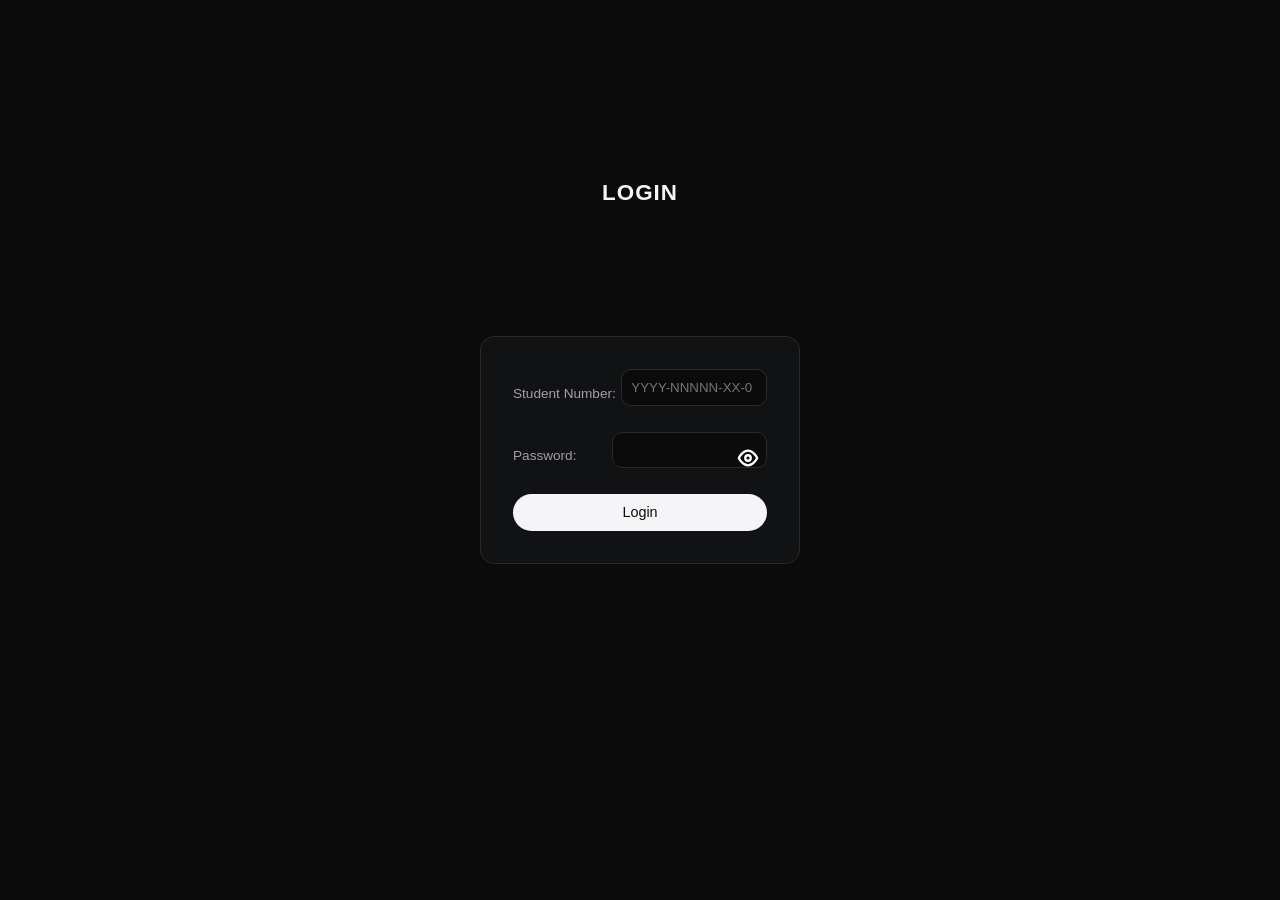
<file: index.html>
<!DOCTYPE html>
<html lang="en">
<head>
    <meta charset="UTF-8">
    <meta name="viewport" content="width=device-width, initial-scale=1.0">
    <link rel="stylesheet" href="index.css">
    <title>Survey System</title>
</head>
<body>
    <h1>LOGIN</h1>
    <form action="main.html" method="get">

        <div class="form-group">
            <label for="studentNum">Student Number:</label>
            <div>
                <input type="text" id="studentNum" name="studentNum" required placeholder="YYYY-NNNNN-XX-0" maxlength="16" pattern="^\d{4}-\d{5}-[A-Z]{2}-\d$" title="Format: YYYY-NNNNN-XX-0 . Example: 2024-09159-MN-0" autocomplete="off">
                <br>
               
            </div>
        </div>
<!--pinalitan ko yung emoji ng svg para mas maganda-->
        <div class="form-group">
            <label for="password">Password:</label>
            <div style="position: relative; display: inline-flex; align-items: center;">
                <input type="password" id="password" name="password" required minlength="8" style="padding-right: 40px;" maxlength="30" pattern="(?=.*\d)(?=.*[!@#$%^&*]).{8,}" title="Min 8 char, at least 1 number and 1 special character (!@#$%^&*)">
                <span id="togglePassword" style="position: absolute; right: 8px; top: 50%; transform: translateY(-50%); cursor: pointer; display: flex; align-items: center; justify-content: center; width: 22px; height: 22px;">
                 
                   <svg id="iconEyeOpen" xmlns="http://www.w3.org/2000/svg" viewBox="0 0 24 24" fill="none" stroke="white" stroke-width="2.5" stroke-linecap="round" stroke-linejoin="round">
                        <path d="M2 12c0 0 4-8 10-8s10 8 10 8-4 8-10 8-10-8-10-8z"/>
                        <circle cx="12" cy="12" r="3"/>
                        </svg>

                   <svg id="iconEyeHidden" style="display: none;" xmlns="http://www.w3.org/2000/svg" viewBox="0 0 24 24" fill="none" stroke="white" stroke-width="2.5" stroke-linecap="round" stroke-linejoin="round">
                         <path d="M17.94 17.94A10.07 10.07 0 0 1 12 20c-6 0-10-8-10-8a18.45 18.45 0 0 1 5.06-5.94"/>
                         <path d="M9.9 4.24A9.12 9.12 0 0 1 12 4c6 0 10 8 10 8a18.5 18.5 0 0 1-2.16 3.19"/>
                         <path d="M14.12 14.12a3 3 0 1 1-4.24-4.24"/>
                         <line x1="2" y1="2" x2="22" y2="22"/>
                    </svg>

                </span>
            </div>
        </div>

        <input type="submit" value="Login">
    </form>

    <script>
        const togglePassword = document.querySelector('#togglePassword');
        const passwordInput = document.querySelector('#password');
        const iconEyeOpen = document.getElementById('iconEyeOpen');
        const iconEyeHidden = document.getElementById('iconEyeHidden');

        togglePassword.addEventListener('click', function () {
            const type = passwordInput.getAttribute('type') === 'password' ? 'text' : 'password';
            passwordInput.setAttribute('type', type);

            if (type === 'password') {
                // password hidden → show open eye
                iconEyeOpen.style.display = 'block';
                iconEyeHidden.style.display = 'none';
            } else {
                // password visible → show crossed eye
                iconEyeOpen.style.display = 'none';
                iconEyeHidden.style.display = 'block';
            }
        });

        const studentNumInput = document.getElementById('studentNum');

        studentNumInput.addEventListener('input', function () {
            const cursor = this.selectionStart;
            const prevLen = this.value.length;

            let raw = this.value.replace(/[^0-9A-Za-z]/g, '').toUpperCase();
            raw = raw.substring(0, 12);

            let fmt = '';
            if (raw.length > 0)  fmt  = raw.substring(0, 4);
            if (raw.length > 4)  fmt += '-' + raw.substring(4, 9);
            if (raw.length > 9)  fmt += '-' + raw.substring(9, 11);
            if (raw.length > 11) fmt += '-' + raw.substring(11, 12);

            this.value = fmt;

            const diff = fmt.length - prevLen;
            const newCursor = Math.max(0, cursor + diff);
            this.setSelectionRange(newCursor, newCursor);
        });
    </script>
</body>
</html>
</file>
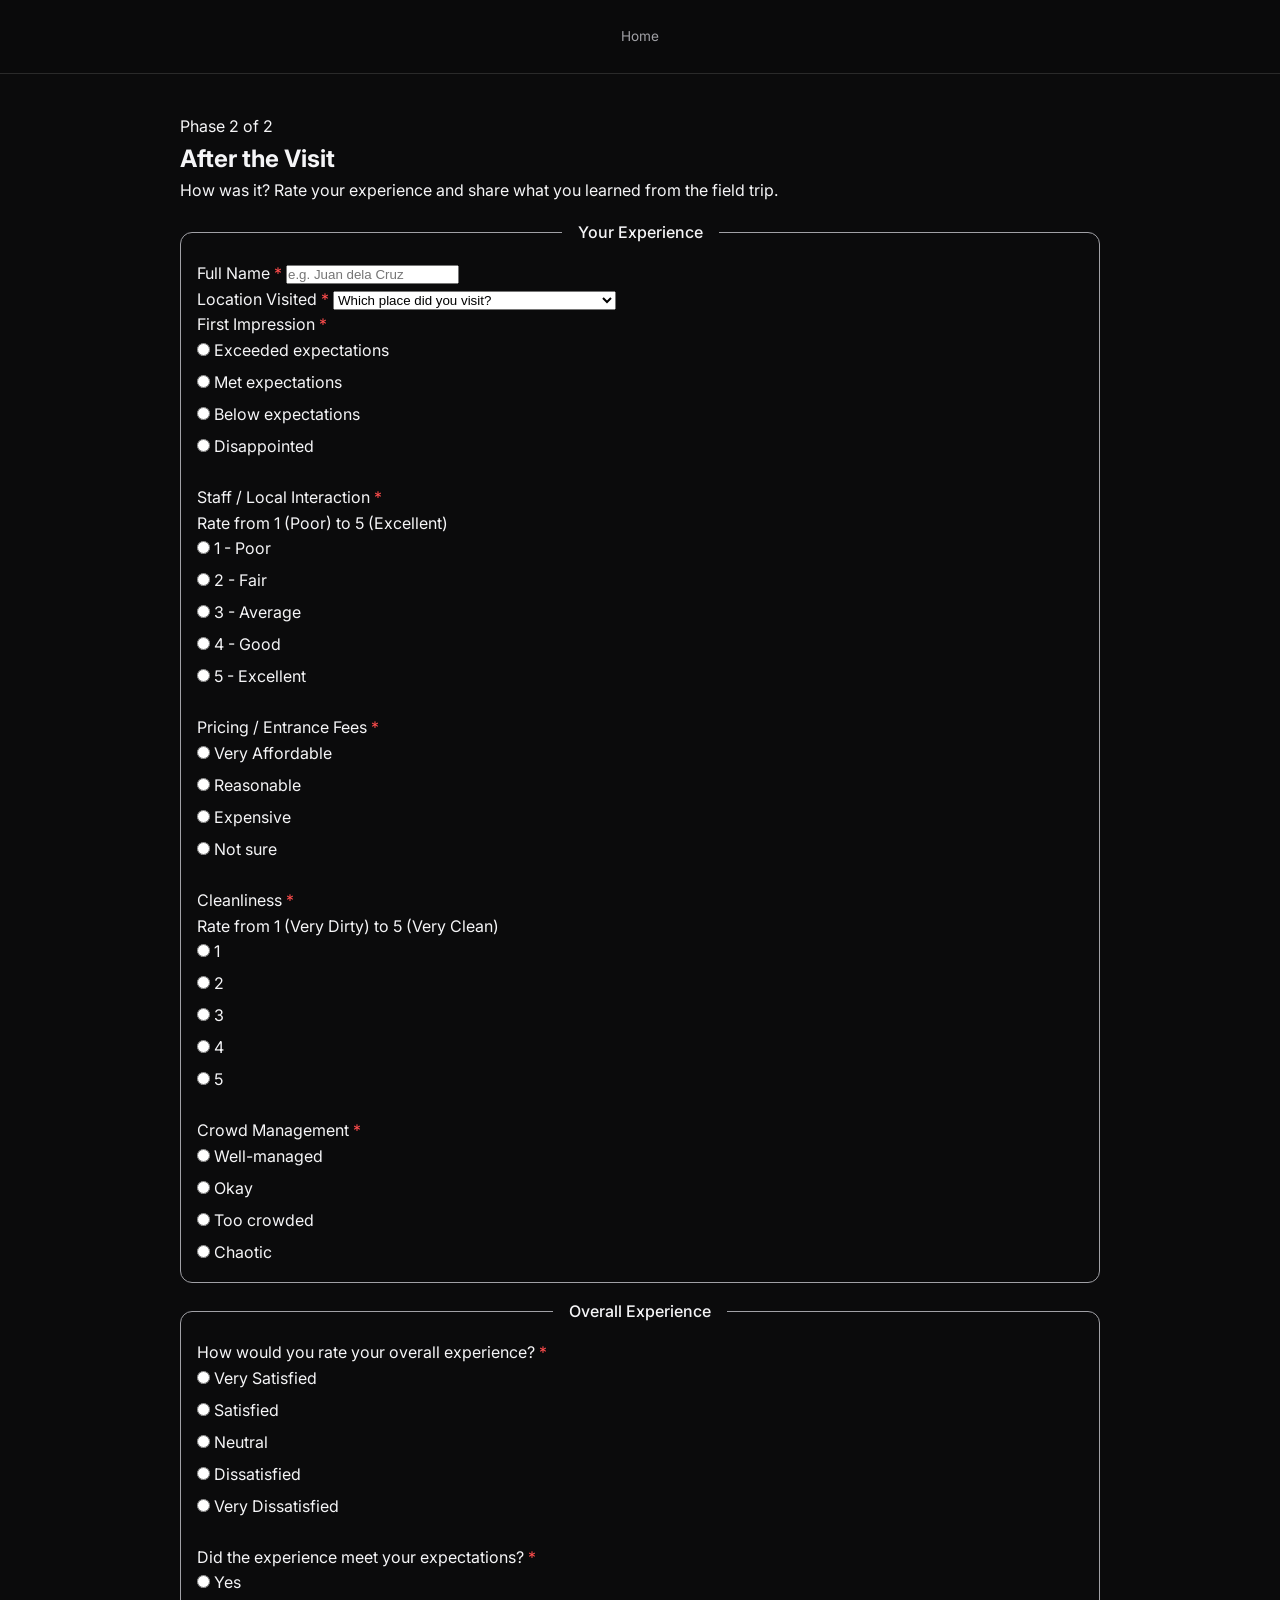
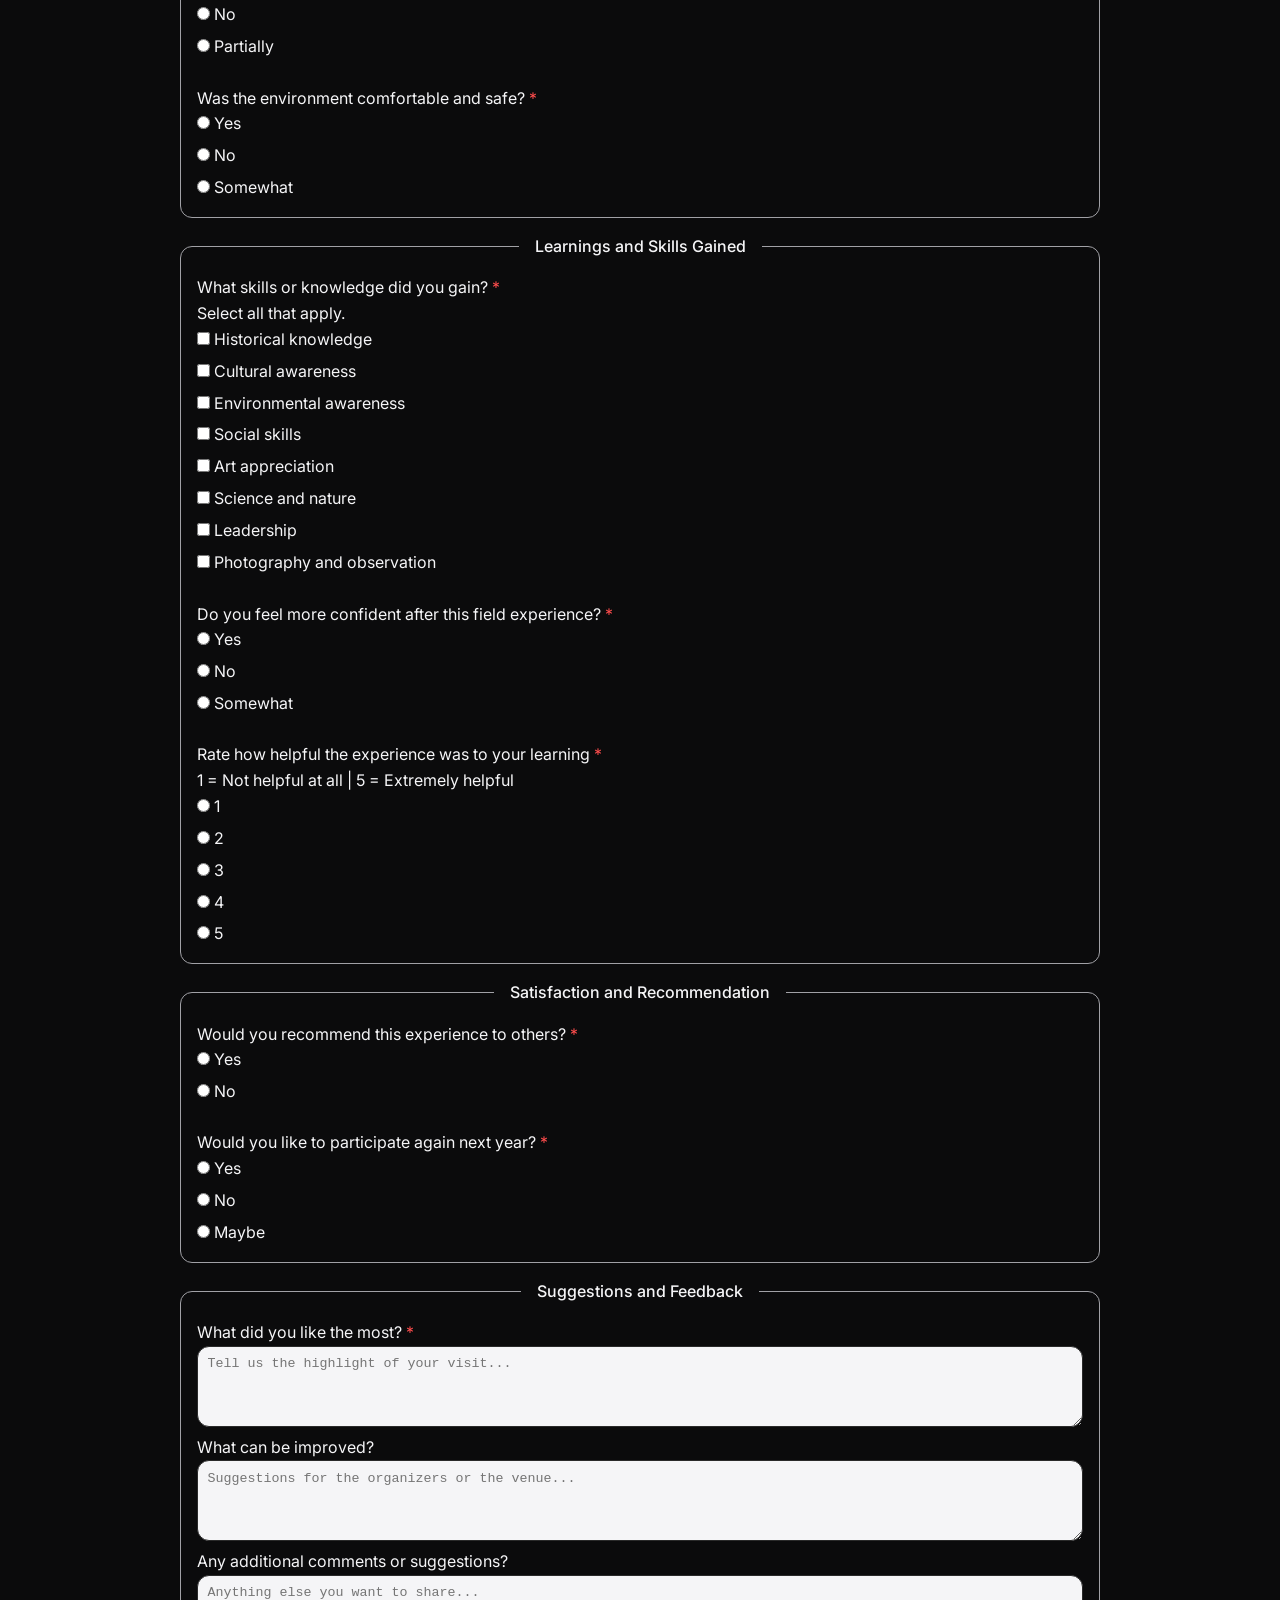
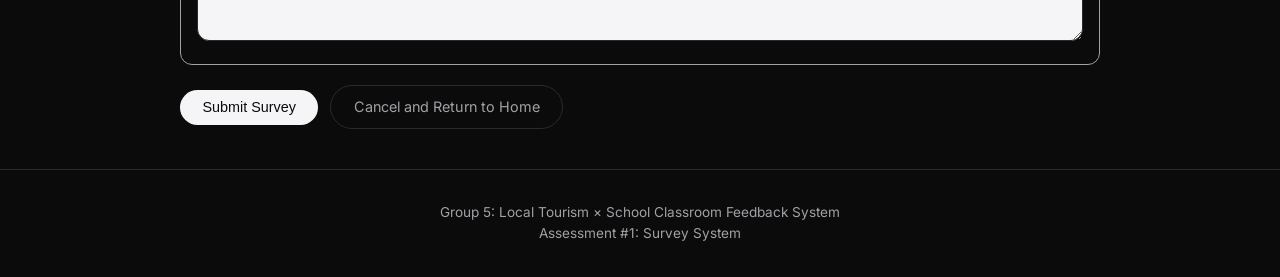
<file: after.html>
<!DOCTYPE html>
<html lang="en">
<head>
  <meta charset="UTF-8" />
  <meta name="viewport" content="width=device-width, initial-scale=1.0"/>
  <title>After Survey</title>
  <link rel="stylesheet" href="forms.css" />
</head>
<body>

  <header>
    <nav>
      <a href="main.html">Home</a>
    </nav>
  </header>

  <main>

    <section id="survey-header">
      <p class="phase-label">Phase 2 of 2</p>
      <h1>After the Visit</h1>
      <p>How was it? Rate your experience and share what you learned from the field trip.</p>
    </section>

    <section id="after-survey">

      <form action="completionfeedback.html" method="get" id="after-form">

   
        <fieldset>
          <legend>Your Experience</legend>

          <div class="form-group">
            <label for="name">Full Name <span class="required">*</span></label>
            <input type="text" id="name" name="name" placeholder="e.g. Juan dela Cruz" required minlength="10" maxlength="50" pattern="[a-zA-Z0-9 ]+" title="Only letters and numbers allowed, 10-50 characters"/> <br>
            
            <label for="visited-loc">Location Visited <span class="required">*</span></label>
            <select id="visited-loc" name="visited_location" required>
              <option value="" disabled selected>Which place did you visit?</option>
              <option value="Fort Santiago">Fort Santiago</option>
              <option value="Intramuros">Intramuros</option>
              <option value="Arroceros Forest Park">Arroceros Forest Park</option>
              <option value="Rizal Park">Rizal Park</option>
              <option value="National Museum of Natural History">National Museum of Natural History</option>
              <option value="National Museum of Anthropology">National Museum of Anthropology</option>
              <option value="National Museum of Fine Arts">National Museum of Fine Arts</option>
              <option value="Enchanted Kingdom">Enchanted Kingdom</option>
              <option value="Star City">Star City</option>
              <option value="Manila Ocean Park">Manila Ocean Park</option>
              <option value="DNA Museum">Digital National Art Museum (DNA Museum)</option>
              <option value="Baluarte de San Diego">Baluarte de San Diego</option>
              <option value="Multiple locations">Multiple locations</option>
            </select>
          </div>

          <div class="form-group">
            <label>First Impression <span class="required">*</span></label>
            <div class="radio-group">
              <label>
                <input type="radio" name="first_impression" value="Exceeded expectations" required />
                Exceeded expectations
              </label>
              <label>
                <input type="radio" name="first_impression" value="Met expectations" />
                Met expectations
              </label>
              <label>
                <input type="radio" name="first_impression" value="Below expectations" />
                Below expectations
              </label>
              <label>
                <input type="radio" name="first_impression" value="Disappointed" />
                Disappointed
              </label>
            </div>
          </div> <br>

          <div class="form-group">
            <label>Staff / Local Interaction <span class="required">*</span></label>
            <p class="hint">Rate from 1 (Poor) to 5 (Excellent)</p>
            <div class="radio-group radio-inline">
              <label><input type="radio" name="staff_rating" value="1" required /> 1 - Poor</label>
              <label><input type="radio" name="staff_rating" value="2" /> 2 - Fair</label>
              <label><input type="radio" name="staff_rating" value="3" /> 3 - Average</label>
              <label><input type="radio" name="staff_rating" value="4" /> 4 - Good</label>
              <label><input type="radio" name="staff_rating" value="5" /> 5 - Excellent</label>
            </div>
          </div> <br>

          <div class="form-group">
            <label>Pricing / Entrance Fees <span class="required">*</span></label>
            <div class="radio-group">
              <label>
                <input type="radio" name="pricing" value="Very Affordable" required />
                Very Affordable
              </label>
              <label>
                <input type="radio" name="pricing" value="Reasonable" />
                Reasonable
              </label>
              <label>
                <input type="radio" name="pricing" value="Expensive" />
                Expensive
              </label>
              <label>
                <input type="radio" name="pricing" value="Not sure" />
                Not sure
              </label>
            </div>
          </div> <br>

          <div class="form-group">
            <label>Cleanliness <span class="required">*</span></label>
            <p class="hint">Rate from 1 (Very Dirty) to 5 (Very Clean)</p>
            <div class="radio-group radio-inline">
              <label><input type="radio" name="cleanliness" value="1" required /> 1</label>
              <label><input type="radio" name="cleanliness" value="2" /> 2</label>
              <label><input type="radio" name="cleanliness" value="3" /> 3</label>
              <label><input type="radio" name="cleanliness" value="4" /> 4</label>
              <label><input type="radio" name="cleanliness" value="5" /> 5</label>
            </div>
          </div> <br>

          <div class="form-group">
            <label>Crowd Management <span class="required">*</span></label>
            <div class="radio-group">
              <label>
                <input type="radio" name="crowd" value="Well-managed" required />
                Well-managed
              </label>
              <label>
                <input type="radio" name="crowd" value="Okay" />
                Okay
              </label>
              <label>
                <input type="radio" name="crowd" value="Too crowded" />
                Too crowded
              </label>
              <label>
                <input type="radio" name="crowd" value="Chaotic" />
                Chaotic
              </label>
            </div>
          </div>

        </fieldset>


        <fieldset>
          <legend>Overall Experience</legend>

          <div class="form-group">
            <label>How would you rate your overall experience? <span class="required">*</span></label>
            <div class="radio-group">
              <label>
                <input type="radio" name="overall_rating" value="Very Satisfied" required />
                Very Satisfied
              </label>
              <label>
                <input type="radio" name="overall_rating" value="Satisfied" />
                Satisfied
              </label>
              <label>
                <input type="radio" name="overall_rating" value="Neutral" />
                Neutral
              </label>
              <label>
                <input type="radio" name="overall_rating" value="Dissatisfied" />
                Dissatisfied
              </label>
              <label>
                <input type="radio" name="overall_rating" value="Very Dissatisfied" />
                Very Dissatisfied
              </label>
            </div>
          </div> <br>

          <div class="form-group">
            <label>Did the experience meet your expectations? <span class="required">*</span></label>
            <div class="radio-group">
              <label>
                <input type="radio" name="met_expectations" value="Yes" required />
                Yes
              </label>
              <label>
                <input type="radio" name="met_expectations" value="No" />
                No
              </label>
              <label>
                <input type="radio" name="met_expectations" value="Partially" />
                Partially
              </label>
            </div>
          </div> <br>

          <div class="form-group">
            <label>Was the environment comfortable and safe? <span class="required">*</span></label>
            <div class="radio-group">
              <label>
                <input type="radio" name="environment_safe" value="Yes" required />
                Yes
              </label>
              <label>
                <input type="radio" name="environment_safe" value="No" />
                No
              </label>
              <label>
                <input type="radio" name="environment_safe" value="Somewhat" />
                Somewhat
              </label>
            </div>
          </div>

        </fieldset>

     
        <fieldset>
          <legend>Learnings and Skills Gained</legend>

          <div class="form-group">
            <label>What skills or knowledge did you gain? <span class="required">*</span></label>
            <p class="hint">Select all that apply.</p>
            <div class="checkbox-group">
              <label>
                <input type="checkbox" name="skills_gained" value="Historical knowledge" />
                Historical knowledge
              </label>
              <label>
                <input type="checkbox" name="skills_gained" value="Cultural awareness" />
                Cultural awareness
              </label>
              <label>
                <input type="checkbox" name="skills_gained" value="Environmental awareness" />
                Environmental awareness
              </label>
              <label>
                <input type="checkbox" name="skills_gained" value="Social skills" />
                Social skills
              </label>
              <label>
                <input type="checkbox" name="skills_gained" value="Art appreciation" />
                Art appreciation
              </label>
              <label>
                <input type="checkbox" name="skills_gained" value="Science and nature" />
                Science and nature
              </label>
              <label>
                <input type="checkbox" name="skills_gained" value="Leadership" />
                Leadership
              </label>
              <label>
                <input type="checkbox" name="skills_gained" value="Photography and observation" />
                Photography and observation
              </label>
            </div>
          </div> <br>

          <div class="form-group">
            <label>Do you feel more confident after this field experience? <span class="required">*</span></label>
            <div class="radio-group">
              <label>
                <input type="radio" name="more_confident" value="Yes" required />
                Yes
              </label>
              <label>
                <input type="radio" name="more_confident" value="No" />
                No
              </label>
              <label>
                <input type="radio" name="more_confident" value="Somewhat" />
                Somewhat
              </label>
            </div>
          </div> <br>

          <div class="form-group">
            <label>Rate how helpful the experience was to your learning <span class="required">*</span></label>
            <p class="hint">1 = Not helpful at all | 5 = Extremely helpful</p>
            <div class="radio-group radio-inline">
              <label><input type="radio" name="helpfulness" value="1" required /> 1</label>
              <label><input type="radio" name="helpfulness" value="2" /> 2</label>
              <label><input type="radio" name="helpfulness" value="3" /> 3</label>
              <label><input type="radio" name="helpfulness" value="4" /> 4</label>
              <label><input type="radio" name="helpfulness" value="5" /> 5</label>
            </div>
          </div>

        </fieldset>

    
        <fieldset>
          <legend>Satisfaction and Recommendation</legend>

          <div class="form-group">
            <label>Would you recommend this experience to others? <span class="required">*</span></label>
            <div class="radio-group">
              <label>
                <input type="radio" name="recommend" value="Yes" required />
                Yes
              </label>
              <label>
                <input type="radio" name="recommend" value="No" />
                No
              </label>
            </div>
          </div> <br>

          <div class="form-group">
            <label>Would you like to participate again next year? <span class="required">*</span></label>
            <div class="radio-group">
              <label>
                <input type="radio" name="participate_again" value="Yes" required />
                Yes
              </label>
              <label>
                <input type="radio" name="participate_again" value="No" />
                No
              </label>
              <label>
                <input type="radio" name="participate_again" value="Maybe" />
                Maybe
              </label>
            </div>
          </div>

        </fieldset>

        <fieldset>
          <legend>Suggestions and Feedback</legend>

          <div class="form-group">
            <label for="liked-most">What did you like the most? <span class="required">*</span></label>
            <textarea id="liked-most" name="liked_most" rows="4" placeholder="Tell us the highlight of your visit..." required></textarea>
          </div>

          <div class="form-group">
            <label for="improvements">What can be improved?</label>
            <textarea id="improvements" name="improvements" rows="4" placeholder="Suggestions for the organizers or the venue..."></textarea>
          </div>

          <div class="form-group">
            <label for="additional-comments">Any additional comments or suggestions?</label>
            <textarea id="additional-comments" name="additional_comments" rows="3" placeholder="Anything else you want to share..."></textarea>
          </div>

        </fieldset>


        <div class="form-actions">
          <button type="submit">Submit Survey</button>
         <a href="main.html">Cancel and Return to Home</a>
        </div>

      </form>

    </section>
  </main>

  <footer>
    <p>Group 5: Local Tourism &times; School Classroom Feedback System</p>
    <p>Assessment #1: Survey System</p>
  </footer>

</body>
</html>
</file>
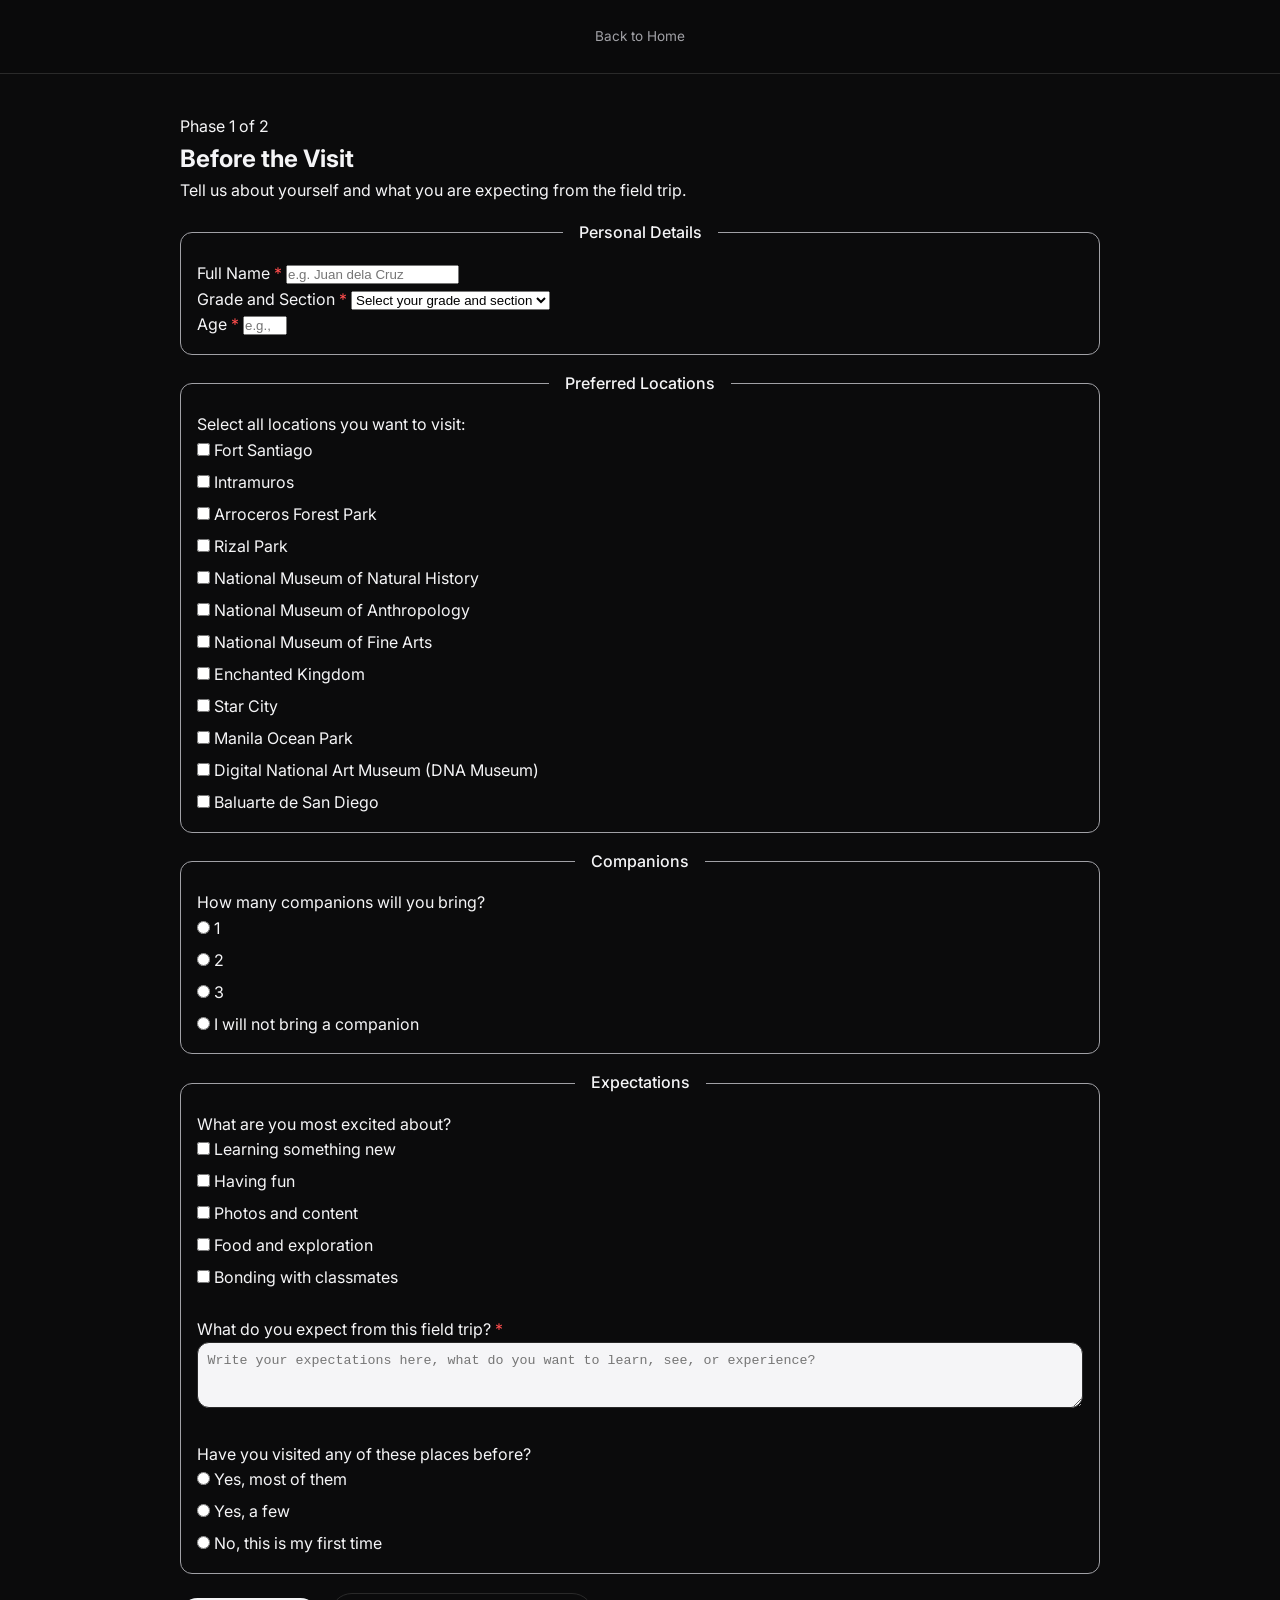
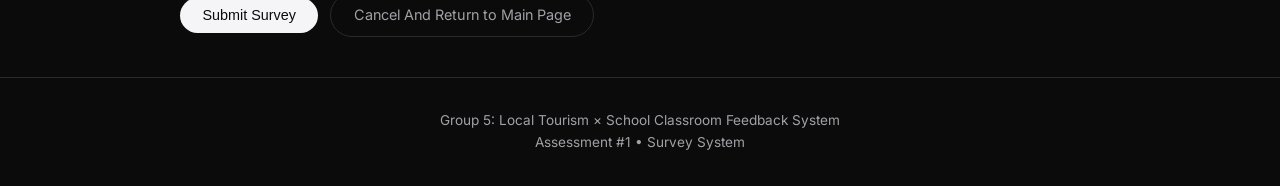
<file: before.html>
<!DOCTYPE html>
<html lang="en">
<head>
  <meta charset="UTF-8" />
  <meta name="viewport" content="width=device-width, initial-scale=1.0"/>
  <title>Before Survey</title>
  <link rel="stylesheet" href="forms.css" />
</head>
<body>

  <header>
    <nav>
      <a href="main.html">Back to Home</a>
    </nav>
  </header>

  <main>

    <section id="survey-header">
      <p class="phase-label">Phase 1 of 2</p>
      <h1>Before the Visit</h1>
      <p>Tell us about yourself and what you are expecting from the field trip.</p>
    </section>

    <section id="before-survey">

      <form action="completionfeedback.html" method="get" id="before-form">

        <fieldset>
          <legend>Personal Details</legend>

          <div class="form-group">
            <label for="name">Full Name <span class="required">*</span></label>
            <input type="text" id="name" name="name" placeholder="e.g. Juan dela Cruz" required />
          </div>

          <div class="form-group">
            <label for="grade">Grade and Section <span class="required">*</span></label>
            <select id="grade" name="grade" required>
              <option value="" disabled selected>Select your grade and section</option>
              <optgroup label="Junior High School">
                <option value="Grade 7">Grade 7</option>
                <option value="Grade 8">Grade 8</option>                
                <option value="Grade 9">Grade 9</option>         
                <option value="Grade 10">Grade 10</option>
                
              </optgroup>
              <optgroup label="Senior High School">
                <option value="Grade 11-STEM">Grade 11 - STEM</option>
                <option value="Grade 11-ABM">Grade 11 - ABM</option>
                <option value="Grade 11-HUMSS">Grade 11 - HUMSS</option>
                <option value="Grade 11-ICT">Grade 11 - ICT</option>
                <option value="Grade 11-GAS">Grade 11 - GAS</option>
                <option value="Grade 12-STEM">Grade 12 - STEM</option>
                <option value="Grade 12-ABM">Grade 12 - ABM</option>
                <option value="Grade 12-HUMSS">Grade 12 - HUMSS</option>
                <option value="Grade 12-ICT">Grade 12 - ICT</option>
                <option value="Grade 12-GAS">Grade 12 - GAS</option>
              </optgroup>
              <optgroup label="College">
                <option value="College-1st-DIT">DIT 1-1</option>
                <option value="College-1st-DIT">DIT 1-2</option>
                <option value="College-1st-DIT">DIT 1-3</option>
                <option value="College-1st-DIT">DIT 1-4</option>
                <option value="College-2nd-DIT">DIT 2-1</option>
                <option value="College-2nd-DIT">DIT 2-2</option>
                <option value="College-2nd-DIT">DIT 2-3</option>
                <option value="College-2nd-DIT">DIT 2-4</option>
                <option value="College-3rd-DIT">DIT 3-1</option>
                <option value="College-3rd-DIT">DIT 3-2</option>
                <option value="College-3rd-DIT">DIT 3-3</option>
                <option value="College-3rd-DIT">DIT 3-4</option>
              </optgroup>
            </select>
          </div>

          <div class="form-group">
            <label for="age">Age <span class="required">*</span></label>
            <input type="number" id="age" name="age" min="13" max="30" required placeholder="e.g.,18"/>
          </div>

        </fieldset>

     
        <fieldset>
          <legend>Preferred Locations</legend>
          <p>Select all locations you want to visit:</p>

          <div class="checkbox-group">
            <label>
              <input type="checkbox" name="location" value="Fort Santiago" />
              Fort Santiago
            </label>
            <label>
              <input type="checkbox" name="location" value="Intramuros" />
              Intramuros
            </label>
            <label>
              <input type="checkbox" name="location" value="Arroceros Forest Park" />
              Arroceros Forest Park
            </label>
            <label>
              <input type="checkbox" name="location" value="Rizal Park" />
              Rizal Park
            </label>
            <label>
              <input type="checkbox" name="location" value="National Museum of Natural History" />
              National Museum of Natural History
            </label>
            <label>
              <input type="checkbox" name="location" value="National Museum of Anthropology" />
              National Museum of Anthropology
            </label>
            <label>
              <input type="checkbox" name="location" value="National Museum of Fine Arts" />
              National Museum of Fine Arts
            </label>
            <label>
              <input type="checkbox" name="location" value="Enchanted Kingdom" />
              Enchanted Kingdom
            </label>
            <label>
              <input type="checkbox" name="location" value="Star City" />
              Star City
            </label>
            <label>
              <input type="checkbox" name="location" value="Manila Ocean Park" />
              Manila Ocean Park
            </label>
            <label>
              <input type="checkbox" name="location" value="DNA Museum" />
              Digital National Art Museum (DNA Museum)
            </label>
            <label>
              <input type="checkbox" name="location" value="Baluarte de San Diego" />
              Baluarte de San Diego
            </label>
          </div>

        </fieldset>

    
        <fieldset>
          <legend>Companions</legend>
          <p>How many companions will you bring?</p>

          <div class="radio-group">
            <label>
              <input type="radio" name="companion" value="Friends" /> 1 
            </label>
            <label>
              <input type="radio" name="companion" value="Family" /> 2 
            </label>
            <label>
              <input type="radio" name="companion" value="School Group" /> 3 
            </label>
            <label>
              <input type="radio" name="companion" value="Teachers" /> I will not bring a companion 
            </label>
          </div>

        </fieldset>

   
        <fieldset>
          <legend>Expectations</legend>

          <div class="form-group">
            <label>What are you most excited about? </label>
            <div class="checkbox-group">
              <label>
                <input type="checkbox" name="excitement" value="Learning something new"/>
                Learning something new
              </label>
              <label>
                <input type="checkbox" name="excitement" value="Having fun" />
                Having fun
              </label>
              <label>
                <input type="checkbox" name="excitement" value="Photos and content" />
                Photos and content
              </label>
              <label>
                <input type="checkbox" name="excitement" value="Food and exploration" />
                Food and exploration
              </label>
              <label>
                <input type="checkbox" name="excitement" value="Bonding with classmates" />
                Bonding with classmates
              </label>
            </div>
          </div> <br>

          <div class="form-group">
            <label for="expectations">What do you expect from this field trip? <span class="required">*</span></label>
            <textarea id="expectations" name="expectations" rows="3" placeholder="Write your expectations here, what do you want to learn, see, or experience?" required></textarea>
          </div> <br>

          <div class="form-group">
            <label>Have you visited any of these places before?</label>
            <div class="radio-group">
              <label>
                <input type="radio" name="prior_visit" value="Yes, most of them" />
                Yes, most of them
              </label>
              <label>
                <input type="radio" name="prior_visit" value="Yes, a few" />
                Yes, a few
              </label>
              <label>
                <input type="radio" name="prior_visit" value="No, first time" />
                No, this is my first time
              </label>
            </div>
          </div>

        </fieldset>

        <div class="form-actions">
          <button type="submit">Submit Survey</button>
          <a href="main.html">Cancel And Return to Main Page</a>
        </div>

      </form>

    </section>

  </main>

  <footer>
    <p>Group 5: Local Tourism &times; School Classroom Feedback System</p>
    <p>Assessment #1 &bull; Survey System </p>
  </footer>


</body>
</html>
</file>
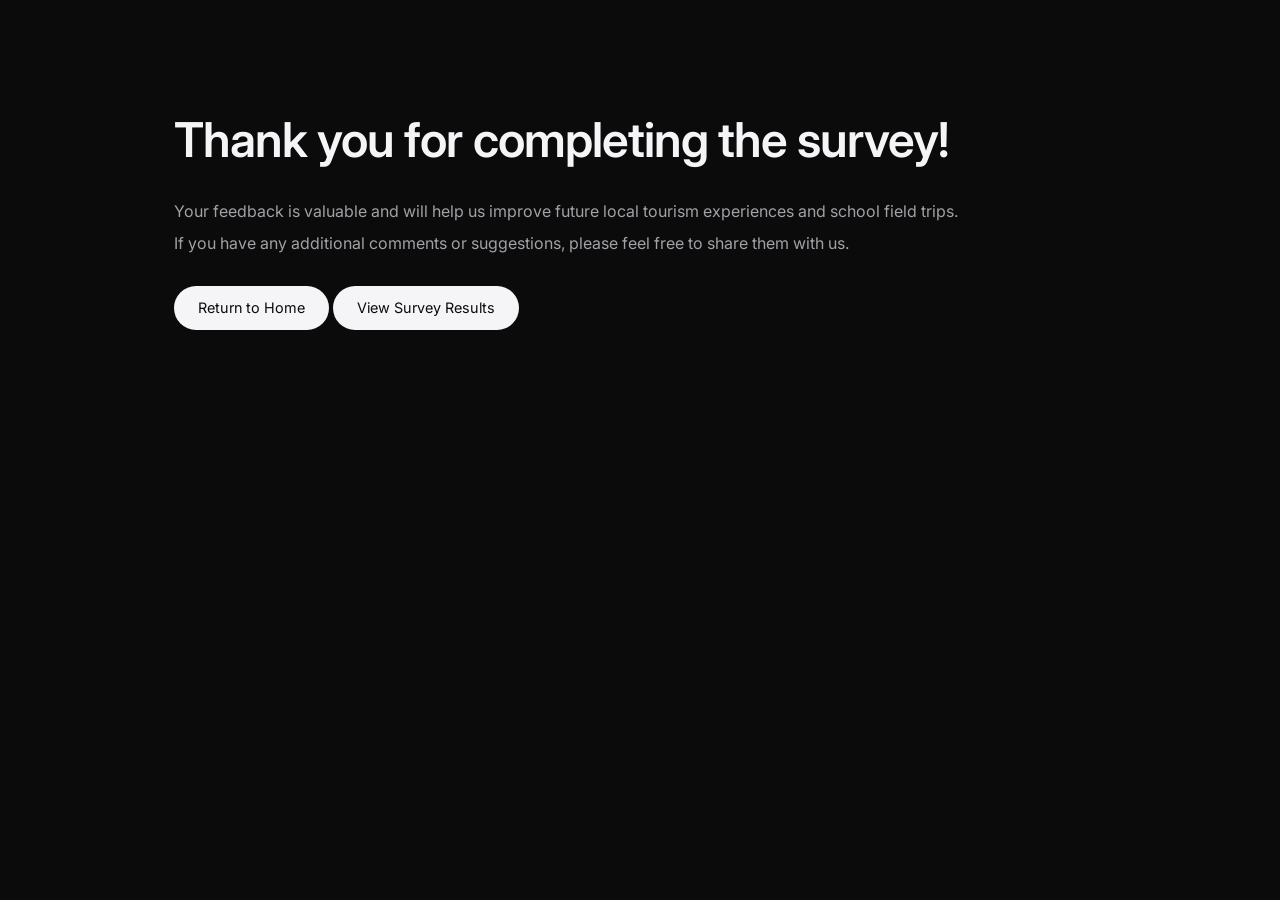
<file: completionfeedback.html>
<!DOCTYPE html>
<html lang="en">
<head>
  <meta charset="UTF-8" />
  <meta name="viewport" content="width=device-width, initial-scale=1.0"/>
  <title>Survey Completion Feedback</title>
  <link rel="stylesheet" href="styles.css" />
</head>
<script>

(function () {

  const params =
    new URLSearchParams(window.location.search);

  const isBefore =
    params.has('grade');

  const isAfter =
    params.has('visited_location');

  if (!isBefore && !isAfter) return;

  function paramsToObject(params) {

    const obj = {};

    for (const key of params.keys()) {

      const values = params.getAll(key);

      obj[key] =
        values.length > 1
          ? values.join(', ')
          : values[0];
    }

    return obj;
  }

  const submission = {

    type:
      isBefore
        ? 'before'
        : 'after',

    timestamp:
      new Date().toLocaleString('en-PH'),

    answers:
      paramsToObject(params)
  };

  const existing =
    JSON.parse(
      localStorage.getItem('surveySubmissions')
    ) || [];

  existing.push(submission);

  localStorage.setItem(
    'surveySubmissions',
    JSON.stringify(existing)
  );

})();
    
</script>
<body>  
    

  <main>

    <section id="completion-feedback">
      <h1>Thank you for completing the survey!</h1>
      <p>Your feedback is valuable and will help us improve future local tourism experiences and school field trips.</p>
      <p>If you have any additional comments or suggestions, please feel free to share them with us.</p> <br>
      <a href="main.html" class="btn">Return to Home</a>

      <a href="results.html" class="btn" target="_blank"> View Survey Results </a>
    </section>

    

  </main>
</html>
</file>
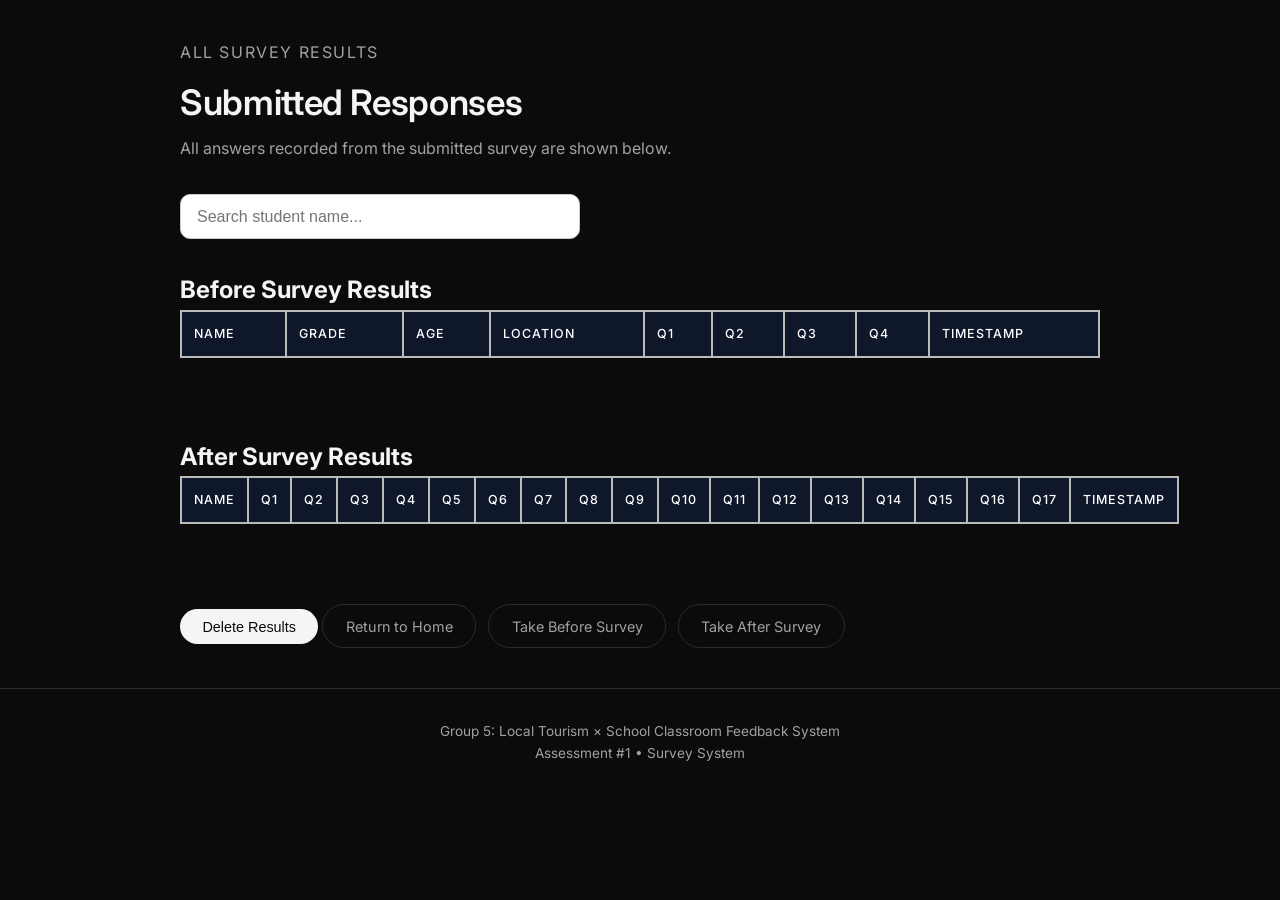
<file: results.html>
<!DOCTYPE html>
<html lang="en">
<head>
    <meta charset="UTF-8">
    <meta name="viewport" content="width=device-width, initial-scale=1.0">
    <title> Survey Results </title>
    <link rel="stylesheet" href="forms.css" />
    <link rel="stylesheet" href="results.css" />
</head>
<body>
    <main>

        <section id="survey-header">
        <p class="phase-label" id="survey-type-label">Survey Results</p>
        <h1>Submitted Responses</h1>
        <p>All answers recorded from the submitted survey are shown below.</p>
        </section>

        <div id="results-container"> </div>

        <div class="form-actions" style="margin-top: 2rem;">
            <button class="del" id="del"> Delete Results</button>
            <a href="main.html" style="margin-left:0;">Return to Home</a>
            <a href="before.html" style="margin-left: 0.5rem;">Take Before Survey</a>
            <a href="after.html" style="margin-left: 0.5rem;">Take After Survey</a>
        </div>

    </main>

    <footer>
        <p>Group 5: Local Tourism &times; School Classroom Feedback System</p>
        <p>Assessment #1 &bull; Survey System</p>
    </footer>

    <script src="results.js"></script>
    
</body>
</html>
</file>
<file: index.css>
* {
    margin: 0;
    padding: 0;
    box-sizing: border-box;
}

body {
    font-family: -apple-system, BlinkMacSystemFont, sans-serif;
    background: #0b0b0c;
    color: #f5f5f7;
    display: flex;
    align-items: center;
    justify-content: center;
    height: 100vh;
}

form {
    width: 100%;
    max-width: 320px;
    padding: 2rem;
    background: #111214;
    border: 1px solid #2a2a2a;
    border-radius: 14px;
}

h1 {
    position: absolute;
    top: 180px;
    font-size: 1.4rem;
    font-weight: 600;
    letter-spacing: 1px;
}

label {
    display: block;
    font-size: 0.85rem;
    color: #a1a1a6;
    margin-bottom: 0.3rem;
}

input[type="text"],
input[type="password"] {
    width: 100%;
    padding: 0.6rem;
    margin-bottom: 1rem;

    border-radius: 10px;
    border: 1px solid #2a2a2a;
    background: #0b0b0c;
    color: #f5f5f7;

    outline: none;
    transition: 0.2s ease;
}

input:focus {
    border-color: #f5f5f7;
}

input[type="submit"] {
    width: 100%;
    padding: 0.65rem;

    border: none;
    border-radius: 999px;
    background: #f5f5f7;
    color: #0b0b0c;

    font-size: 0.9rem;
    cursor: pointer;
    transition: 0.2s ease;
}

input[type="submit"]:hover {
    opacity: 0.85;
}

.form-group {
    display: flex;
    align-items: center;
    margin-bottom: 10px;
}
.form-group label {
    width: 140px;
}
</file>
<file: forms.css>
@import url('https://fonts.googleapis.com/css2?family=Inter:wght@400;500;600&display=swap');
/* ---------- root */
:root {
    --bg: #0b0b0c;
    --surface: #111214;
    --text: #f5f5f7;
    --subtext: #a1a1a6;
    --line: #2a2a2a;

    --radius: 12px;
    --max-width: 960px;
}


/* ---------- reset */
*,
*::before,
*::after {
    margin: 0;
    padding: 0;
    box-sizing: border-box;
}

/* ---------- base */
body {
    font-family: -apple-system, BlinkMacSystemFont, 'Inter', sans-serif;
    background: var(--bg);
    color: var(--text);
    line-height: 1.6;
}

/* ---------- header */
header {
    position: sticky;
    top: 0;
    background: rgba(11, 11, 12, 0.85);
    backdrop-filter: blur(10px);
    border-bottom: 1px solid var(--line);
    padding: 0.8rem 0;
    text-align: center;
}

nav a {
    display: inline-block;
    padding: 0.8rem 1rem;
    font-size: 0.85rem;
    color: var(--subtext);
    text-decoration: none;
    transition: 0.2s ease;
}

nav a:hover {
    color: var(--text);
}

main {
    max-width: var(--max-width);
    margin: 0 auto;
    padding: 40px 20px;
}

/* ---------- forms */
fieldset {
    margin-top: 1rem;
    padding: 1rem;
    border: 1px solid var(--subtext);
    border-radius: var(--radius);
}

legend {
    font-size: 1rem;
    font-weight: 500;
    padding: 0 1rem;
    text-align: center;
}

.required {
    color: #ff4d4d;
}

/* ---------- groups */
.checkbox-group,
.radio-group {
    display: flex;
    flex-direction: column;
    gap: 0.4rem;
}

textarea {
    width: 100%;
    padding: 0.6rem;
    border-radius: var(--radius);
    border: 1px solid var(--line);
    background: var(--text);
    color: var(--surface);
    resize: vertical;
}

.form-actions {
    margin-top: 1.2rem;
}

.form-actions button,
.form-actions a {
    display: inline-block;
    padding: 0.6rem 1.4rem;
    border-radius: 50px;
    font-size: 0.9rem;
    text-decoration: none;
    transition: 0.2s ease;
}

/* ---------- buttons */
.form-actions button {
    border: none;
    background: var(--text);
    color: var(--bg);
    cursor: pointer;
}

.form-actions button:hover {
    opacity: 0.85;
}

.form-actions a {
    margin-left: 0.5rem;
    border: 1px solid var(--line);
    color: var(--subtext);
}

.form-actions a:hover {
    color: var(--text);
    border-color: var(--text);
}

footer {
    text-align: center;
    padding: 2rem;
    border-top: 1px solid var(--line);
    color: var(--subtext);
    font-size: 0.85rem;
}
</file>
<file: styles.css>
@import url('https://fonts.googleapis.com/css2?family=Inter:wght@300;400;500;600&display=swap');

/* ------------- root */
:root {
    --bg: #0b0b0c;--surface: #111214;
    --text: #f5f5f7;
    --subtext: #a1a1a6;
    --line: #2a2a2a;

    --radius: 14px;
    --max-width: 980px;
}

* {
    margin: 0;
    padding: 0;
    box-sizing: border-box;
}

body {
    font-family: -apple-system, BlinkMacSystemFont, 'Inter', sans-serif;
    background: var(--bg);
    color: var(--text);
    line-height: 1.65;
}

/* ---------- sections */
section {
    max-width: var(--max-width);
    margin: auto;
    padding: 100px 24px;
}

#completion-feedback p {
    min-width: 100%;
    margin: 0;
    line-height: 2;
}

/* ---------- nav */
header {
    position: sticky;
    top: 0;
    z-index: 5;
    background: rgba(11, 11, 12, 0.8);
    backdrop-filter: blur(10px);
    border-bottom: 1px solid var(--line);
    padding: 1rem 0;
}

nav ul {
    display: flex;
    justify-content: center;
    list-style: none;
}

nav a {
    padding: 1rem 1.2rem;
    font-size: 0.85rem;
    color: var(--subtext);
    text-decoration: none;
    transition: 0.25s;
}

nav a:hover {
    color: var(--text);
}

/* ---------- headers p */
h1 {
    font-size: 3rem;
    font-weight: 600;
    letter-spacing: -0.02em;
    margin-bottom: 1rem;
}

h2 {
    font-size: 2.2rem;
    font-weight: 600;
    letter-spacing: -0.01em;
    margin-bottom: 0.5rem;
}

h3 {
    font-size: 1.05rem;
    font-weight: 500;
}

p {
    color: var(--subtext);
    font-size: 1rem;
}

/* ---------- hero */
#hero {
    padding-top: 140px;
}

#hero p {
    max-width: 520px;
    margin-bottom: 2rem;
}

/* ---------- buttons */
.btn,
.btn-primary {
    display: inline-block;
    padding: 0.65rem 1.5rem;
    border-radius: 999px;
    font-size: 0.9rem;
    text-decoration: none;
    transition: 0.25s;
}

.btn {
    background: var(--text);
    color: var(--bg);
}

.btn:hover {
    opacity: 0.85;
}

.btn-primary {
    color: var(--text);
    background-color: var(--line);
}

.btn-primary:hover {
    opacity: 0.7;
}

section > p {
    max-width: 600px;
    margin-bottom: 2.5rem;
}

/* ---------- steps */
.steps-list {
    list-style: none;
    display: grid;
    gap: 1.4rem;
}

.steps-list li {
    padding-bottom: 1rem;
    border-bottom: 1px solid var(--line);
}

.steps-list li:last-child {
    border-bottom: none;
}

.steps-list p {
    margin-top: 0.4rem;
}

/* ---------- locations */
.locations-wrapper {
    display: grid;
    grid-template-columns: 1fr 340px;
    gap: 3rem;
    align-items: start;
}

.locations-list {
    list-style: none;
}

.locations-list li {
    display: flex;
    align-items: center;
    gap: 1.2rem;
    padding: 0.85rem 0.5rem;
    border-bottom: 1px solid var(--line);
    cursor: default;
    transition: background 0.2s, padding-left 0.2s;
    border-radius: 6px;
}

.locations-list li:last-child {
    border-bottom: none;
}

.locations-list li:hover,
.locations-list li.active {
    background: var(--surface);
    padding-left: 1rem;
}

.loc-num {
    font-size: 0.75rem;
    color: #3a3a3a;
    font-variant-numeric: tabular-nums;
    min-width: 24px;
    transition: color 0.2s;
}

.locations-list li:hover .loc-num,
.locations-list li.active .loc-num {
    color: var(--subtext);
}

.loc-name {
    font-size: 0.95rem;
    color: var(--subtext);
    transition: color 0.2s;
}

.locations-list li:hover .loc-name,
.locations-list li.active .loc-name {
    color: var(--text);
}

/* ---------- preview panel */
.location-preview {
    position: sticky;
    top: 80px;
}

.preview-img-wrap {
    position: relative;
    width: 100%;
    aspect-ratio: 4/3;
    background: var(--surface);
    border-radius: var(--radius);
    overflow: hidden;
    border: 1px solid var(--line);
}

.preview-img-wrap img {
    width: 100%;
    height: 100%;
    object-fit: cover;
    opacity: 0;
    transition: opacity 0.3s ease;
    display: block;
}

.preview-placeholder {
    position: absolute;
    inset: 0;
    display: flex;
    align-items: center;
    justify-content: center;
    transition: opacity 0.3s ease;
}

.preview-placeholder span {
    font-size: 0.8rem;
    color: #3a3a3a;
    letter-spacing: 0.08em;
    text-transform: uppercase;
}

.preview-label {
    margin-top: 0.75rem;
    font-size: 0.85rem;
    color: var(--subtext);
    text-align: center;
    min-height: 1.2em;
}

@media (max-width: 700px) {
    .locations-wrapper {
        grid-template-columns: 1fr;
    }
    .location-preview {
        display: none;
    }
}

/* ---------- cards */
.survey-cards {
    display: grid;
    grid-template-columns: repeat(auto-fit, minmax(280px, 1fr));
    gap: 1.5rem;
}

.card {
    background: var(--surface);
    padding: 2rem;
    border-radius: var(--radius);
    transition: 0.25s;
}

.card:hover {
    transform: translateY(-3px);
}

.card p {
    margin: 0.6rem 0 1.2rem;
}

/* ---------- footer */
footer {
    text-align: center;
    padding: 2.5rem;
    border-top: 1px solid var(--line);
    color: var(--subtext);
    font-size: 0.85rem;
}
</file>
<file: results.css>
#survey-header {
    margin-bottom: 2rem;
}

#survey-header h1 {
    font-size: 2.2rem;
    font-weight: 600;
    letter-spacing: -0.01em;
    margin-bottom: 0.4rem;
    color: var(--text);
}

#survey-header p {
    color: var(--subtext);
    font-size: 1rem;
}

.phase-label {
    font-size: 0.8rem;
    letter-spacing: 0.1em;
    text-transform: uppercase;
    color: var(--subtext);
    margin-bottom: 0.5rem;
}

/* result sections  */
.results-container {
    margin-bottom: 5rem;
}

.result-section {
    margin-bottom: 2rem;
}

.result-section-title {
    font-size: 1rem;
    font-weight: 600;
    letter-spacing: 0.04em;
    text-transform: uppercase;
    color: var(--subtext);
    margin-bottom: 0.6rem;
    padding-bottom: 0.4rem;
    border-bottom: 1px solid var(--line);
}

/* table */
.result-table {
    width: 100%;
    border-collapse: collapse;
    background: var(--surface);
    border-radius: var(--radius);
    overflow: hidden;
    font-size: 0.9rem;
}

.result-table thead tr {
    background: #1a1a1e;
}

.result-table th {
    text-align: left;
    padding: 0.75rem 1.2rem;
    font-size: 0.78rem;
    font-weight: 500;
    letter-spacing: 0.08em;
    text-transform: uppercase;
    color: var(--subtext);
    border-bottom: 1px solid var(--line);
}

.result-table td {
    padding: 0.85rem 1.2rem;
    border-bottom: 1px solid var(--line);
    color: var(--subtext);
    vertical-align: top;
    line-height: 1.55;
}

.result-table td:first-child {
    color: var(--text);
    width: 42%;
    font-size: 0.88rem;
}

.result-table tbody tr:hover {
    background: #16161a;
}

.result-table td.unanswered {
    color: #555;
    font-style: italic;
}

.no-data {
    text-align: center;
    padding: 4rem 2rem;
    color: var(--subtext);
}

.no-data p {
    margin-bottom: 0.5rem;
}

.timestamp {
    font-size: 0.8rem;
    color: #444;
    text-align: right;
    margin-top: 1rem;
}

.search-box {
    margin-bottom: 2rem;
}

.search-box input {
    width: 100%;
    max-width: 400px;
    padding: 0.8rem 1rem;
    border: 1px solid #ccc;
    border-radius: 10px;
    font-size: 1rem;
    font-family: sans-serif;
}

.student-name {
    margin: 0.5rem 0;
    font-size: 0.95rem;
}

.search-input {
    width: 100%;
    max-width: 400px;
    padding: 0.8rem 1rem;
    margin-bottom: 2rem;
    border: 1px solid #ccc;
    border-radius: 10px;
    font-size: 1rem;
    font-family: sans-serif;
}

.result-table {
    width: 100%;
    border-collapse: collapse;
    margin-bottom: 5rem;
    overflow-x: auto;
}

.result-table th,
.result-table td {
    border: 2px solid #bababa;
    padding: 0.75rem;
    text-align: left;
    vertical-align: top;
}

.result-table th {
    background: #0f172a;
    color: white;
}

.result-table td {
    max-width: 300px;
    word-wrap: break-word;
}
</file>
